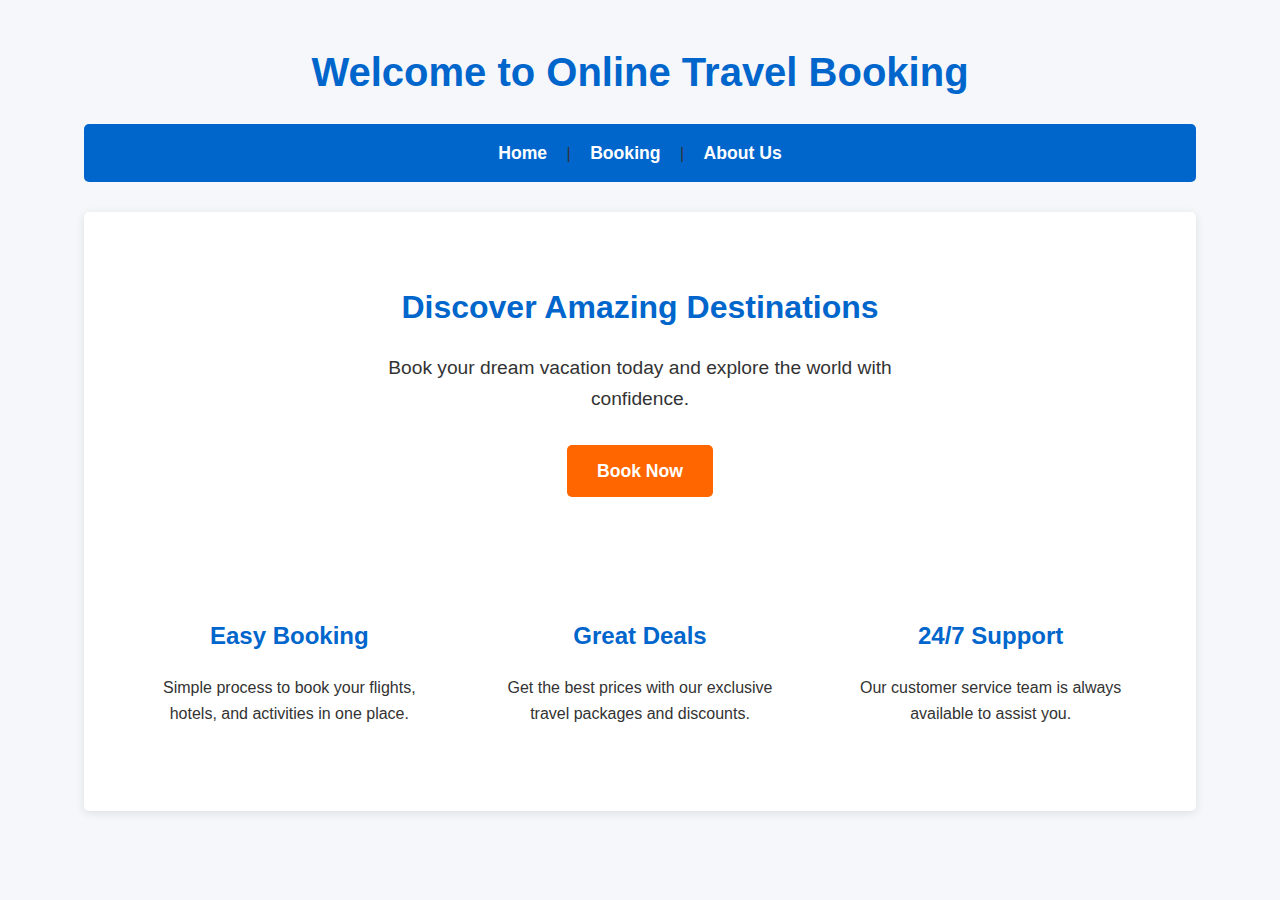
<file: index.html>
<!DOCTYPE html>
<html>
<head>
    <title>Online Travel Booking</title>
    <link rel="stylesheet" href="styles.css">
</head>
<body>
    <div class="container">
        <h1>Welcome to Online Travel Booking</h1>
        
        <nav class="main-nav">
            <a href="index.html">Home</a> |
            <a href="booking.html">Booking</a> |
            <a href="about.html">About Us</a>
        </nav>
        
        <div class="content">
            <div class="hero">
                <h2>Discover Amazing Destinations</h2>
                <p>Book your dream vacation today and explore the world with confidence.</p>
                <a href="booking.html" class="cta-button">Book Now</a>
            </div>
            
            <div class="features">
                <div class="feature">
                    <h3>Easy Booking</h3>
                    <p>Simple process to book your flights, hotels, and activities in one place.</p>
                </div>
                
                <div class="feature">
                    <h3>Great Deals</h3>
                    <p>Get the best prices with our exclusive travel packages and discounts.</p>
                </div>
                
                <div class="feature">
                    <h3>24/7 Support</h3>
                    <p>Our customer service team is always available to assist you.</p>
                </div>
            </div>
        </div>
    </div>
</body>
</html>
</file>
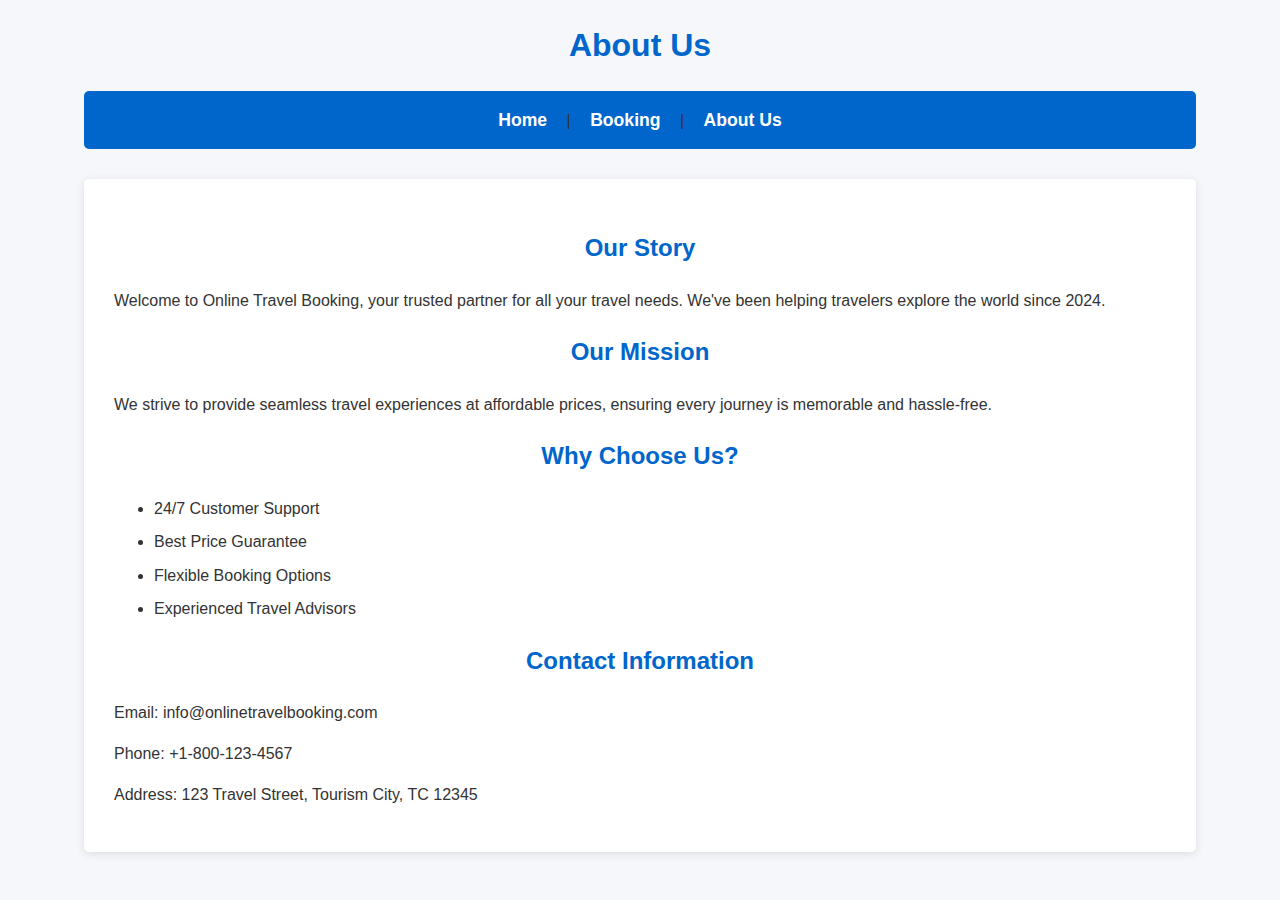
<file: about.html>
<!DOCTYPE html>
<html>
<head>
    <title>About Us - Online Travel Booking</title>
    <link rel="stylesheet" href="styles.css">
</head>
<body>
    <div class="container">
        <h2>About Us</h2>
        
        <nav class="main-nav">
            <a href="index.html">Home</a> |
            <a href="booking.html">Booking</a> |
            <a href="about.html">About Us</a>
        </nav>
        
        <div class="content">
            <h3>Our Story</h3>
            <p>Welcome to Online Travel Booking, your trusted partner for all your travel needs. We've been helping travelers explore the world since 2024.</p>
            
            <h3>Our Mission</h3>
            <p>We strive to provide seamless travel experiences at affordable prices, ensuring every journey is memorable and hassle-free.</p>
            
            <h3>Why Choose Us?</h3>
            <ul>
                <li>24/7 Customer Support</li>
                <li>Best Price Guarantee</li>
                <li>Flexible Booking Options</li>
                <li>Experienced Travel Advisors</li>
            </ul>
            
            <h3>Contact Information</h3>
            <p>Email: info@onlinetravelbooking.com</p>
            <p>Phone: +1-800-123-4567</p>
            <p>Address: 123 Travel Street, Tourism City, TC 12345</p>
        </div>
    </div>
</body>
</html>
</file>
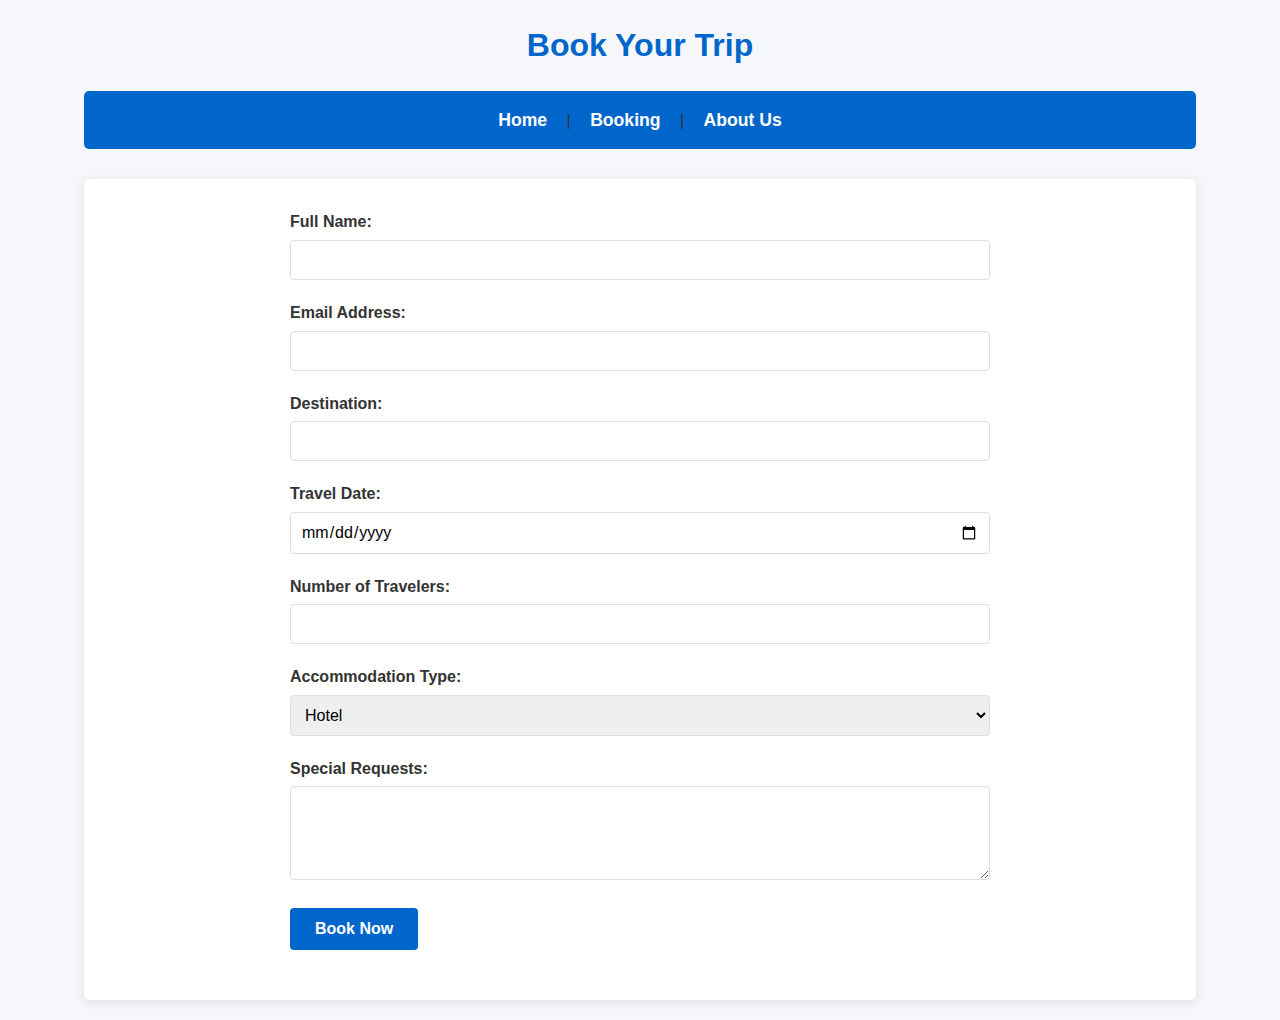
<file: booking.html>
<!DOCTYPE html>
<html>
<head>
    <title>Book Your Trip - Online Travel Booking</title>
    <link rel="stylesheet" href="styles.css">
</head>
<body>
    <div class="container">
        <h2>Book Your Trip</h2>
        
        <nav class="main-nav">
            <a href="index.html">Home</a> |
            <a href="booking.html">Booking</a> |
            <a href="about.html">About Us</a>
        </nav>
        
        <div class="content">
            <div class="booking-form">
                <form>
                    <div class="form-group">
                        <label for="name">Full Name:</label>
                        <input type="text" id="name" name="name" required>
                    </div>
                    
                    <div class="form-group">
                        <label for="email">Email Address:</label>
                        <input type="email" id="email" name="email" required>
                    </div>
                    
                    <div class="form-group">
                        <label for="destination">Destination:</label>
                        <input type="text" id="destination" name="destination" required>
                    </div>
                    
                    <div class="form-group">
                        <label for="date">Travel Date:</label>
                        <input type="date" id="date" name="date" required>
                    </div>
                    
                    <div class="form-group">
                        <label for="travelers">Number of Travelers:</label>
                        <input type="number" id="travelers" name="travelers" min="1" required>
                    </div>
                    
                    <div class="form-group">
                        <label for="accommodations">Accommodation Type:</label>
                        <select id="accommodations" name="accommodations">
                            <option value="hotel">Hotel</option>
                            <option value="resort">Resort</option>
                            <option value="apartment">Apartment</option>
                            <option value="hostel">Hostel</option>
                        </select>
                    </div>
                    
                    <div class="form-group">
                        <label for="comments">Special Requests:</label>
                        <textarea id="comments" name="comments" rows="4"></textarea>
                    </div>
                    
                    <div class="form-group">
                        <button type="submit" class="submit-button">Book Now</button>
                    </div>
                </form>
            </div>
        </div>
    </div>
</body>
</html>
</file>
<file: styles.css>
/* General Styles */
* {
    margin: 0;
    padding: 0;
    box-sizing: border-box;
    font-family: 'Arial', sans-serif;
}

body {
    background-color: #f5f7fa;
    color: #333;
    line-height: 1.6;
}

.container {
    width: 90%;
    max-width: 1200px;
    margin: 0 auto;
    padding: 20px;
}

h1, h2, h3 {
    color: #0066cc;
    text-align: center;
    margin-bottom: 20px;
}

h1 {
    font-size: 2.5rem;
    margin-top: 20px;
}

h2 {
    font-size: 2rem;
}

h3 {
    font-size: 1.5rem;
    margin-top: 20px;
}

p {
    margin-bottom: 15px;
}

/* Navigation */
.main-nav {
    background-color: #0066cc;
    padding: 15px;
    text-align: center;
    border-radius: 5px;
    margin-bottom: 30px;
}

.main-nav a {
    color: white;
    text-decoration: none;
    padding: 0 15px;
    font-weight: bold;
    font-size: 1.1rem;
}

.main-nav a:hover {
    text-decoration: underline;
}

/* Content Area */
.content {
    background-color: white;
    padding: 30px;
    border-radius: 5px;
    box-shadow: 0 2px 10px rgba(0, 0, 0, 0.1);
}

/* Home Page Specific */
.hero {
    text-align: center;
    padding: 40px 0;
}

.hero p {
    font-size: 1.2rem;
    max-width: 600px;
    margin: 0 auto 30px;
}

.cta-button {
    display: inline-block;
    background-color: #ff6600;
    color: white;
    padding: 12px 30px;
    text-decoration: none;
    border-radius: 5px;
    font-weight: bold;
    font-size: 1.1rem;
    transition: background-color 0.3s;
}

.cta-button:hover {
    background-color: #e65c00;
}

.features {
    display: flex;
    flex-wrap: wrap;
    justify-content: space-around;
    margin-top: 40px;
}

.feature {
    flex-basis: 30%;
    text-align: center;
    padding: 20px;
    margin-bottom: 20px;
}

/* Booking Form */
.booking-form {
    max-width: 700px;
    margin: 0 auto;
}

.form-group {
    margin-bottom: 20px;
}

label {
    display: block;
    margin-bottom: 5px;
    font-weight: bold;
}

input, select, textarea {
    width: 100%;
    padding: 10px;
    border: 1px solid #ddd;
    border-radius: 4px;
    font-size: 1rem;
}

.submit-button {
    background-color: #0066cc;
    color: white;
    border: none;
    padding: 12px 25px;
    border-radius: 4px;
    cursor: pointer;
    font-size: 1rem;
    font-weight: bold;
    transition: background-color 0.3s;
}

.submit-button:hover {
    background-color: #0052a3;
}

/* About Page */
.content ul {
    margin: 0 0 20px 40px;
}

.content ul li {
    margin-bottom: 8px;
}

/* Responsive Design */
@media (max-width: 768px) {
    .features {
        flex-direction: column;
    }
    
    .feature {
        flex-basis: 100%;
    }
}
</file>
